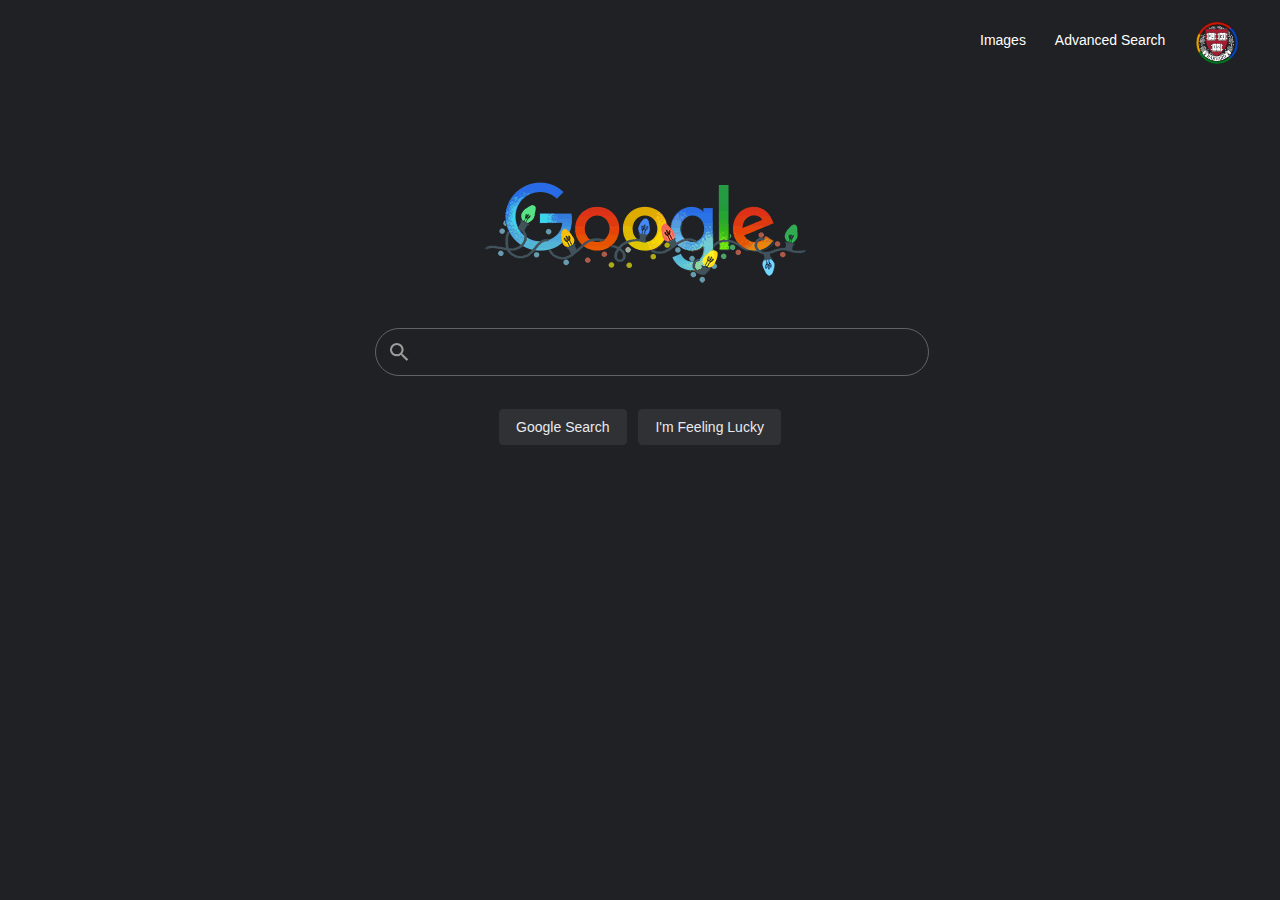
<file: index.html>
<!DOCTYPE html>
<html lang="en">
    <head>
        <title>CS50 Search</title>

        <link rel="stylesheet" href="asset/style.css">
    </head>
    <body>

        <div class="navbar">
            <a class="navlinks" href="images.html">Images</a>
            <a class="navlinks" href="advance.html">Advanced Search</a>

            <img class="avatar" src="asset/avatar.png"> 

        </div>
        
        <div id="content">
            <img class="logo" src="asset/logo.gif"> 
            <form action="https://google.com/search">
                
                <div style="min-height: 70px;">
                    <img class="searchimg" src="asset/search.png">
                    <input class="searchbar" type="text" name="q" autocomplete="off">
                </div>

                <input class="searchbuttons" type="submit" value="Google Search">
                <input class="searchbuttons" value="I'm Feeling Lucky" name="btnI" role="button" type="submit">
            </form>
        </div>
    </body>
</html>
</file>
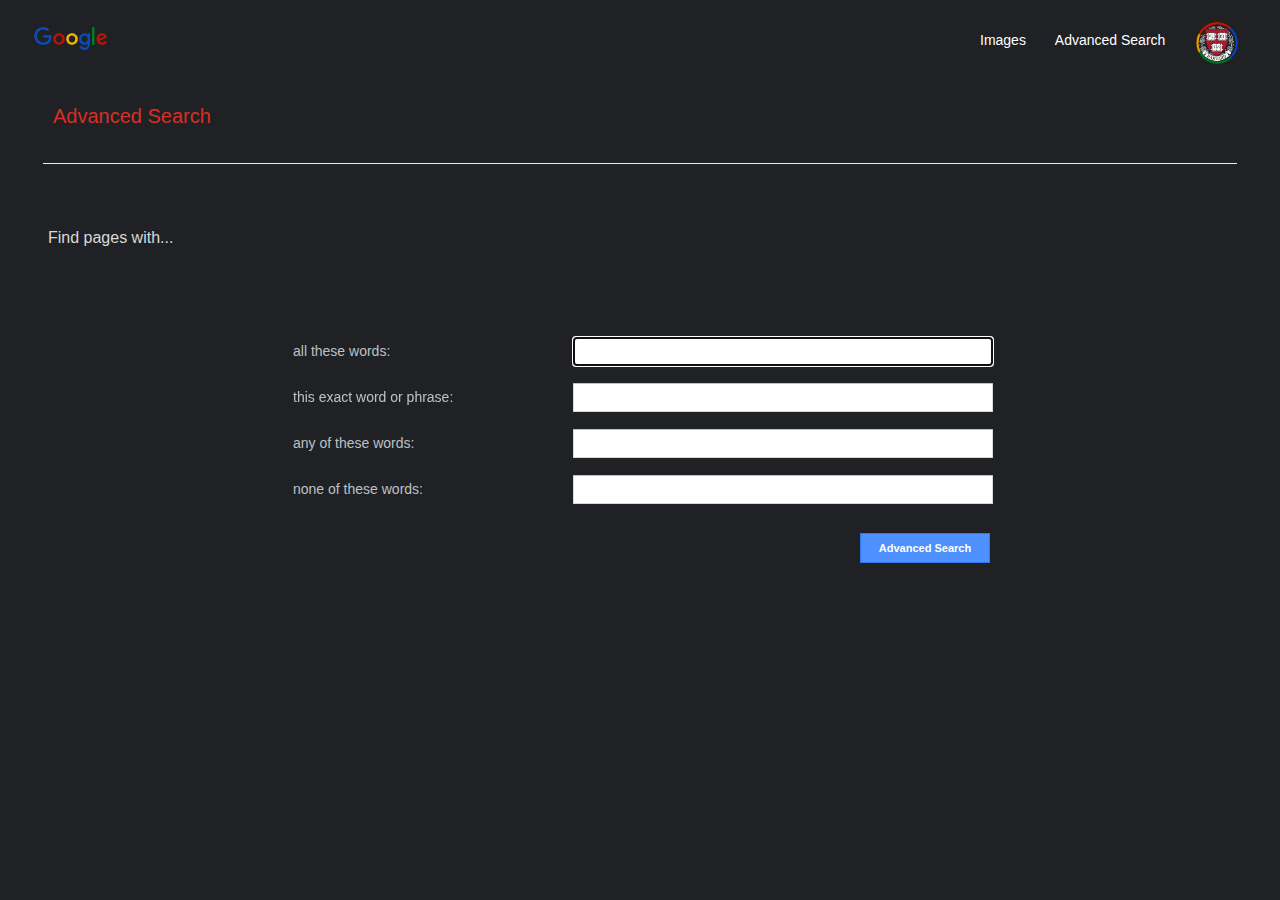
<file: advance.html>
<!DOCTYPE html>
<html lang="en">
    <head>
        <title>CS50 Search</title>

        <link rel="stylesheet" href="asset/style.css">
    </head>
    <body>

        <div class="navbar">
            <a class="navlinks" href="images.html">Images</a>
            <a class="navlinks" href="advance.html">Advanced Search</a>

            <img class="avatar" src="asset/avatar.png"> 

        </div>

        <div class="logosmall"> 
            <a href="index.html"><img src="asset/logo_sm.png"></a>
        </div>

        <div class="adbar"> 
            <label style="margin-left:10px"> Advanced Search</label>    
            <div class="hr"></div>
        </div>
        <span class="find">Find pages with...</span>

        
        <div id="advancecontent">
            <form action="https://google.com/search">
                
                <table style="width:100%; text-align: left;">
                    <tr>
                      <td class="tdfirst">all these words:</td>
                      <td class="tdsecond"><input autofocus="autofocus" class="advanceinput" name="as_q" type="text" autocomplete="off"></td>
                    </tr>
                    <tr>
                        <td class="tdfirst">this exact word or phrase:</td>
                        <td class="tdsecond"> <input class="advanceinput" name="as_epq" type="text" autocomplete="off"></td>
                      </tr>
                      <tr>
                        <td class="tdfirst">any of these words:</td>
                        <td class="tdsecond"><input name="as_oq" class="advanceinput" type="text" autocomplete="off"></td>
                      </tr>
                      <tr>
                        <td class="tdfirst">none of these words:</td>
                        <td class="tdsecond"><input name="as_eq" class="advanceinput" type="text" autocomplete="off"></td>
                      </tr>
                  </table>
                  <div style="text-align: right;">
                    <input class="advancebutton" type="submit" value="Advanced Search">

                  </div>
                
            </form>
        </div>
    </body>
</html>
</file>
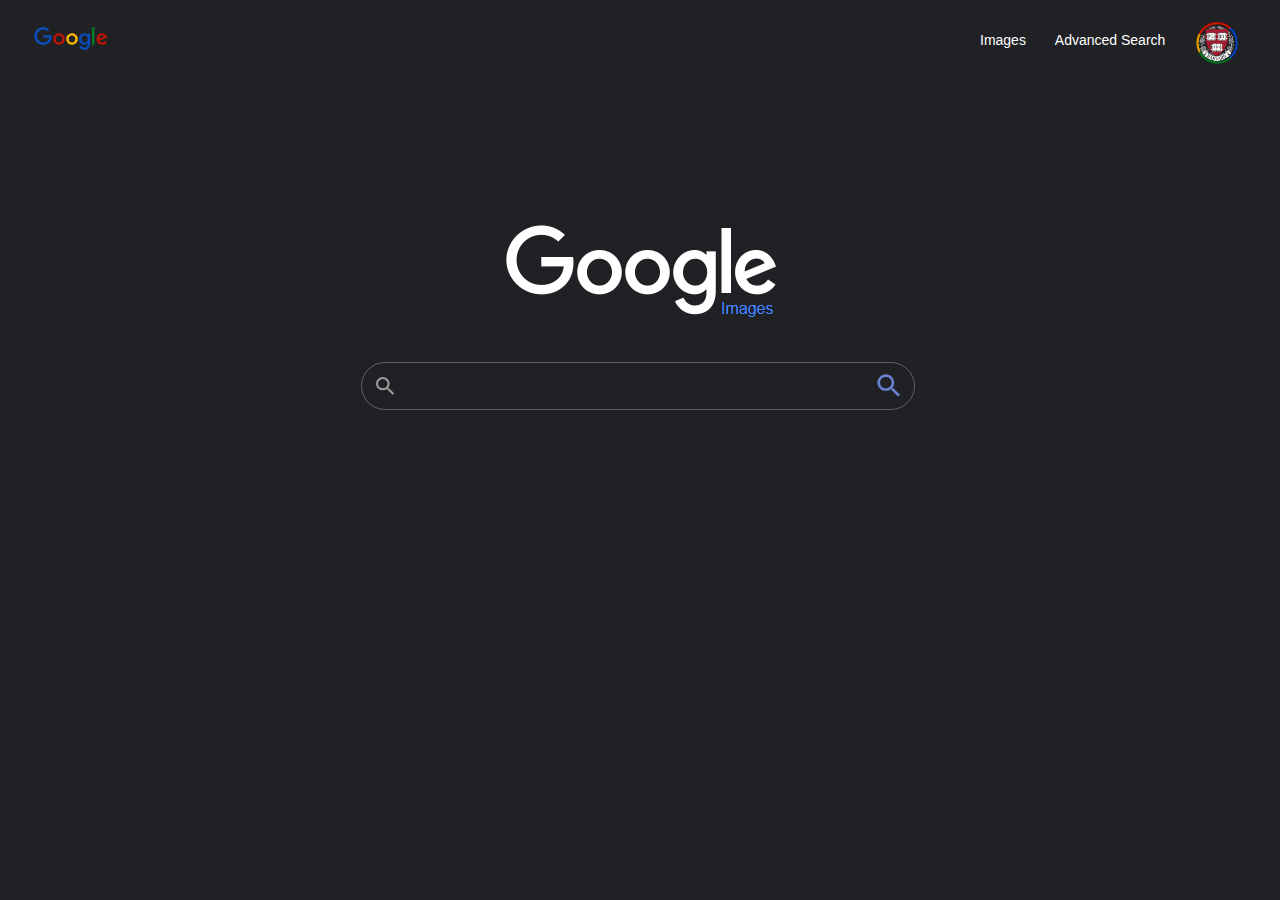
<file: images.html>
<!DOCTYPE html>
<html lang="en">
    <head>
        <title>CS50 Search</title>

        <link rel="stylesheet" href="asset/style.css">
    </head>
    <body>

        <div class="navbar">
            <a class="navlinks" href="images.html">Images</a>
            <a class="navlinks" href="advance.html">Advanced Search</a>

            <img class="avatar" src="asset/avatar.png"> 

        </div>
        <div class="logosmall"> 
            <a href="index.html"><img src="asset/logo_sm.png"></a>
        </div>

        <div id="imagescontent">
            <img class="logo" src="asset/imageslogo.png"> 
            <form action="https://google.com/search">
                
                <div style="min-height: 70px;">
                    <img class="searchimg" src="asset/search.png">
                    <input class="searchbar" type="text" name="q" autocomplete="off">
                    <input class="searchbar" type="hidden" value="isch" name="tbm">
                    <img class="searchimagebutton" src="asset/search_blue.png" onClick="document.getElementById('imgButton').click();">
                </div>

                <input id="imgButton" type="submit" hidden>
            </form>
        </div>

        
    </body>
</html>
</file>
<file: asset/style.css>
body {
    background-color: #202124;
    font-size: 14px;
    font-family: Roboto,arial,sans-serif;
    color: #bdc1c6;
}
#content {
    
    width: 600px;

    max-width: 800px;
    margin-left: auto;
    margin-right: auto;
    margin-top: 100px;
    text-align: center;

}

#imagescontent {
    
    width: 650px;

    max-width: 800px;
    margin-left: auto;
    margin-right: auto;
    margin-top: 200px;
    text-align: center;

}

#advancecontent {
    margin-top: 200px;
    width: 90%;
    margin-left: auto;
    margin-right: auto;
    max-width: 700px;
    min-width: 600px;
}

.searchbar {

    min-height: 44px;
    background: #202124;
    border: 1px solid #5f6368;
    width: 500px;
    max-width: 800px;
    box-shadow: none;
    border-radius: 24px;
    font-family: Roboto,arial,sans-serif;
    line-height: 22px;
    margin-bottom: 8px;
    color: #e8eaed;
    padding-left: 50px;
    font-size: 16px;


}

.searchimg {
    height: 20px;
    width: 20px;
    position: relative;
    left: 38px;
    top: 5px;
}

.searchimagebutton {
    height: 25px;
    width: 25px;
    position: relative;
    left: -42px;
    top: 7px;
    cursor: pointer;
}


input.searchbar[type=text]:active, input.searchbar[type=text]:focus {
    background-color: #303134;
    border: 0px solid #303134;

}

a:link {
    text-decoration: none;
}
a:hover {
    text-decoration: underline;
}

.searchbuttons {

    background-color: #303134;
    border: 1px solid #303134;
    border-radius: 4px;
    color: #e8eaed;
    font-family: Roboto,arial,sans-serif;
    font-size: 14px;
    margin: 11px 4px;
    padding: 0 16px;
    line-height: 27px;
    height: 36px;
    min-width: 54px;
    text-align: center;
    cursor: pointer;
}

.advancebutton {
    box-shadow: none;
    background-color: #4d90fe;
    border: 1px solid #3079ed;
    color: #fff;
    line-height: 100%;
    height: 30px;
    min-width: 130px;
    float: right;
    margin-top: 20px;
    margin-left: 10px;
    cursor: pointer;
    font-size: 11px;
    font-weight: bold;
}

.logosmall {

    position: absolute;
    top: 20px;
    height: 60px;
    left: 25px;
    width: 150px;
}

.navbar {

    position: absolute;
    top: 0px;
    height: 60px;
    left: calc(100vw - 300px);
    width: 300px;
}

.navlinks {
    position: relative;
    top: 0px;
    color: white;
    line-height: 24px;
    width: 75px;
    margin-right: 25px;
    font-family: arial,sans-serif;
}

.avatar {
    width: 45px; position: 
    relative; top: 20px;

}

.logo {

    max-width: 500px;
    margin-bottom: 25px;
}

.adbar {
    position: relative;
    top: 80px;
    color: #d93025;
    font-size: 20px;
    margin: 25px 35px;
}

.advanceinput {
    border-radius: 1px;
    border: 1px solid #d9d9d9;
    border-top: 1px solid #c0c0c0;
    font-size: 13px;
    height: 25px;
    padding: 1px 8px;
    width: 97%;
    max-width: 500px;
}

.find {
    position: relative;
    left: 40px;
    top: 120px; 
    font-size: 16px;
    min-height: 42px;
    font-weight: 500;
    color: #d9d9d9;
}

.tdfirst {

    height: 42px;
    width: 40%;
    max-width: 180px;
}

.tdsecond {
    text-align: left;
}

.hr {
    margin-top: 35px; 
    border-bottom: 1px solid #ebebeb;}
</file>
